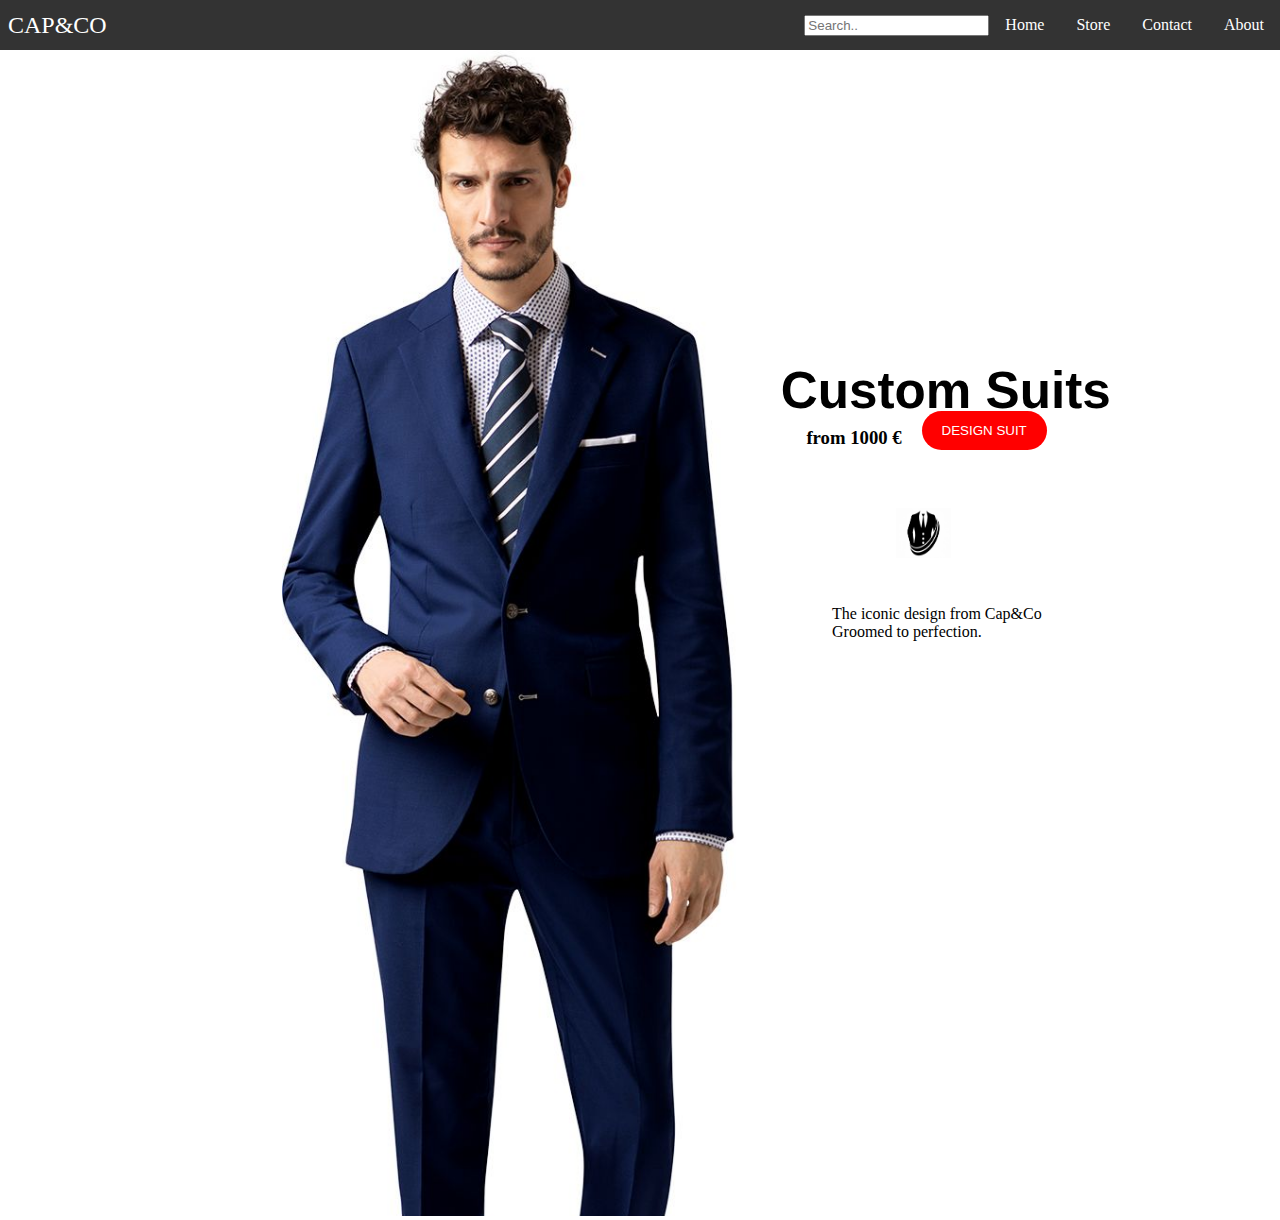
<file: ÖvningImageTagg/index.html>
<!DOCTYPE html>
<html lang="sv">
<!-- länkar till javascript sidan och css-->
<head>
    <link rel="stylesheet" href="style.css">
    <script src="script.js" defer></script>
    <title>Provhemsidan</title>
    <meta name="viewport" content="width=device-width, initial-scale=1.0">
</head>
<body>
    <nav class="navbar">
    <div class="hemnamn">CAP&CO</div>
        <!--"hamburger" meny"-->
        <a href="#" class="toggle-button">
            <span class="bar"></span>
            <span class="bar"></span>
            <span class="bar"></span>
        </a>
      
        <!--Knappar som dirigerar om -->
        <div class="navbar-links">
            <ul>
                <li><input class="nav-search" type="text" placeholder="Search.."></li>
                <li><a href="responsivhemsida.html">Home</a></li>
                <li><a href="Store.html">Store</a></li>
                <li><a href="contact hemsidan.html">Contact</a></li>
                <li><a href="about.html">About</a></li>
            </ul>
        </div>
    </nav>

<!-- logo div-->
<div class="kostym_logo">
<img class="Logo" src="logo 2.png" alt="loggan">
</div>

<!-- mannen i bilden-div-->
<div class="mannen_i_bilden">
<img class="man_i_kostym" src="man i kostym.png" alt="men i kostymer">
</div>

<!--Custom suits titel-div-->
<div class="custom_suits_titel">
    <h1 class="top_title">
    <div class="subtitle" id="main_h1">
    <strong>Custom Suits</strong>
        </div>
    </h1>
</div>

<!--priset-->
<div class="priset_div">
    <h3 class="pris">
    <div class="pris-subtitle" id="priset">
        <strong>from 1000 €</strong>
    </div>
    </h3>
</div>

<!-- röda knappen för köp-div-->
<div class="red_button_buy">
    <form>
    <input type="submit" value="DESIGN SUIT">
    </form>
</div>


<!--text under röda knappen-div-->
 <div class="paragrafen">
    <p class="paragraf">The iconic design from Cap&Co <br>Groomed to perfection.
</p>
</div>
</body>
</file>
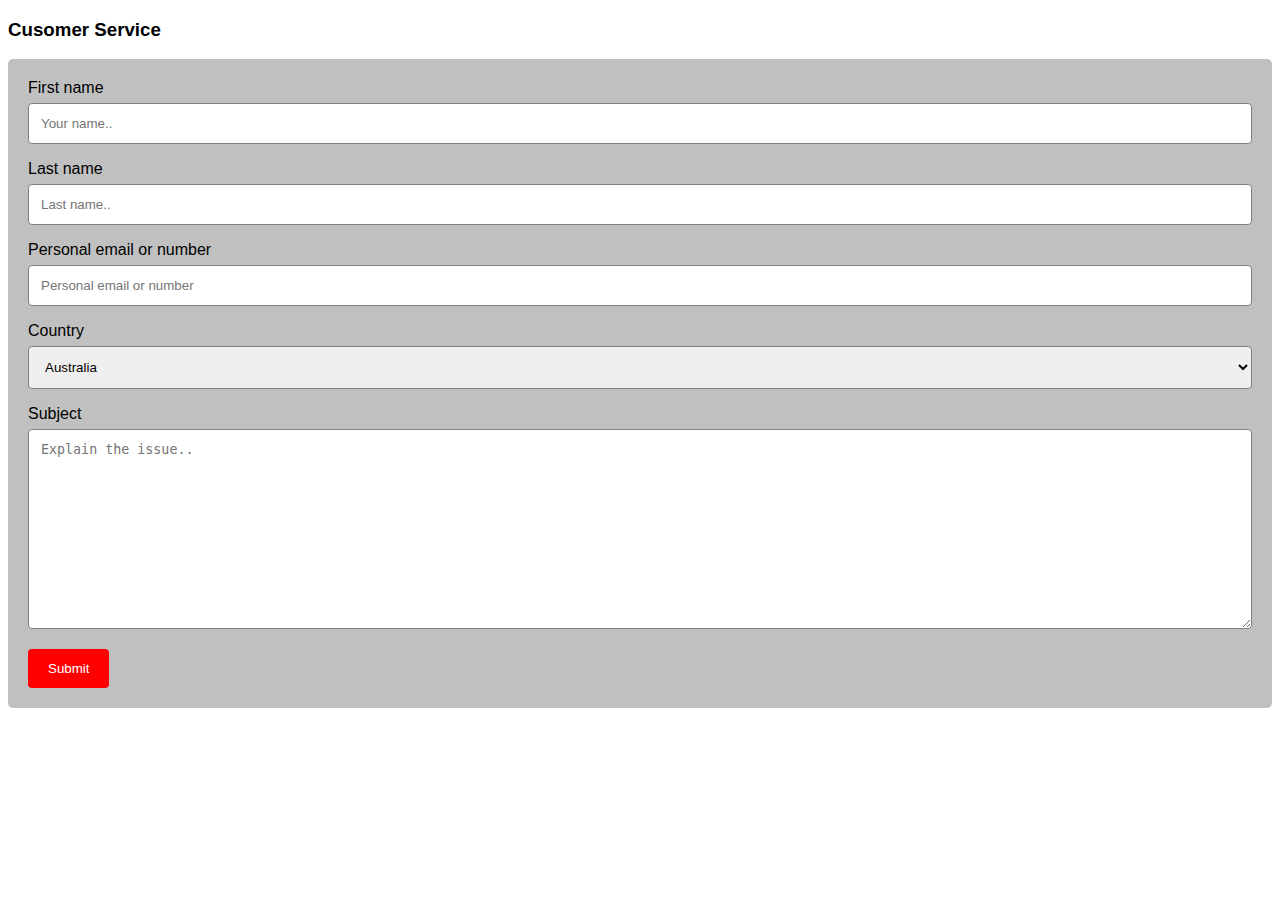
<file: ÖvningImageTagg/contact hemsidan.html>
<!DOCTYPE html>
<html lang="sv">
<head>
    <meta name="viewport" content="width=device-width, initical-scale=1.0">
    <link rel="stylesheet" href="style2.css">
    <title>Contact</title>
 
</head>
 
<body>
 
<h3>Cusomer Service</h3>
<!--man skriver in sitt första och efternamn-->
<div class="container">
    <form action="index.html">
    <label for="fname">First name</label>
    <input type="text" id="fname" name="firstname" placeholder="Your name..">
 
    <label for="lname">Last name</label>
    <input type="text" id="lname" name="lastname" placeholder="Last name..">
 
    <label for="iemail">Personal email or number</label>
    <input type="text" id="iemail" name="Personal email" placeholder="Personal email or number">
 
         <!--Man väljer vart man kontaktar support från-->
    <label for="country">Country</label>
    <select id="country" name="country">
        <option value="australia">Australia</option>
        <option value="canada">Canada</option>
        <option value="usa">USA</option>
        <option value="europe">Europe</option>¨
        <optipn value="other country">Other</optopn>
        <option value="Middle East">Middle East</option>
    </select>
 
        <!--Man beskriver sitt problem och skickar in-->
    <label for="subject">Subject</label>
    <textarea id="subject" name="subject" placeholder="Explain the issue.." style="height:200px"></textarea>
 
    <method="POST" action="responsivhemsida.html">
    <input type="submit" value="Submit">
   </form>
</div>
 
</body>
</style>
</html>
</file>
<file: ÖvningImageTagg/style.css>
* {
    box-sizing: border-box;
}
 
body{
    margin: 0;
    padding: 0;
}
/* navigationsbaren */
.navbar{
    display: flex;
    justify-content: space-between;
    align-items: center;
    background-color: #333;
    color: white;
}
/* titel */
.hemnamn{
    font-size: 1.5rem;
    margin: .5rem;
}
 
li{
    display:inline-block;
}
/* knapparna i navbaren */
.navbar-links ul{
    margin: 0;
    padding: 0;
    display: flex;
}
/* tar bort onödiga style */
.navbar-links li{
    list-style: none;
}
/* tar bort onödiga style och sätter utrymme mellan */
.navbar-links li a{
    text-decoration: none;
    color: white;
    padding: 1rem;
    display: block;
}
/* animation vid använding */
.navbar-links li:hover{
    background-color: #555;
}
/* sökfält */

/* placering på sökfältet */
.nav-search{
    margin-top: 15px;
}

/* man i kostyn */
.man_i_kostym {
    height: auto;
    width: 40vw;
    margin-left: 22%;

}

/* Loggan */
.Logo{
    height: 50px;
    width: 55px;
    margin-left: 70%;
    position: absolute;
    bottom: 38%;
}

/* custom suits titel*/
.top_title{
    margin-left: 61%;
    font-size: 4vw; height: 100px;
    position:absolute;
    bottom: 45%;
    font-family: 'Segoe UI', Tahoma, Geneva, Verdana, sans-serif
}

/* röda knappen för köp*/
input[type=submit] {
    background-color: red;
    color: white;
    padding: 12px 20px;
    border: none;
    border-radius: 4px;
    cursor: pointer;
    margin-left: 72%;
    position:absolute;
    bottom: 50%;
    border-radius: 20px;
}

/* paragrafen*/
.paragraf{
    position:absolute;
    margin-left: 65%;
    bottom: 27%;

}

/* priset*/
.pris{
    margin-left: 63%;
    position:absolute;
    bottom: 48%;
}


/* utseende på hamburger meny */
.toggle-button{
    position: absolute;
    top: .75rem;
    right: 1rem;
    display: none;
    flex-direction: column;
    justify-content: space-between;
    width: 30px;
    height: 21px;
}
/* hamburger bars */
.toggle-button .bar{
    height: 3px;
    width: 100%;
    background-color: white;
    border-radius: 10px;
}
/* när resolutionen når 600px eller mindre då gäller dessa regler */
@media (max-width: 600px){
    .toggle-button{
        display: flex;
    }
 
    .man_i_kostym{
        margin-left: 10px;
    }

    .Logo{
        margin: unset;
        right: 29%;
    }
    
    .top_title{
        margin: unset;
        bottom: 60vw;
        right: 20vw;
    }

    input[type=submit] {
        margin:unset;
        bottom: 65vw;
        right: 20vw;
    }
    .pris{
        margin-left: unset;
        bottom: 53vw;
        right: 25vw;
    }

    .paragraf{
        margin: unset;
        bottom: 30vw;
        right: 30px;
    }

    .navbar-links{
       display: none;
       width: 100%;
    }
 
    .navbar{
        flex-direction: column;
        align-items: flex-start;
    }
 
    .navbar-links ul{
        width: 100%;
        flex-direction: column;
    }
 
    .navbar-links li{
        text-align: center;
    }
 
    .navbar-links.active{
        display: flex;
    }
}
</file>
<file: ÖvningImageTagg/style2.css>
body {font-family: Arial, Helvetica, sans-serif;}
    *{box-sizing: border-box;}
 
input[type=text], select, textarea {
    width: 100%;
    padding: 12px;
    border: 1px solid gray;
    border-radius: 4px;
    box-sizing: border-box;
    margin-top: 6px;
    margin-bottom: 16px;
    resize: vertical;
}
 
input[type=submit] {
    background-color: red;
    color: white;
    padding: 12px 20px;
    border: none;
    border-radius: 4px;
    cursor: pointer;
}
 
input[type=submit]:hover {
    background-color: #45a049;
}
 
.container {
    border-radius: 5px;
    background-color: silver;
    padding: 20px;
    width: 100%;
    height: auto;
}
</file>
